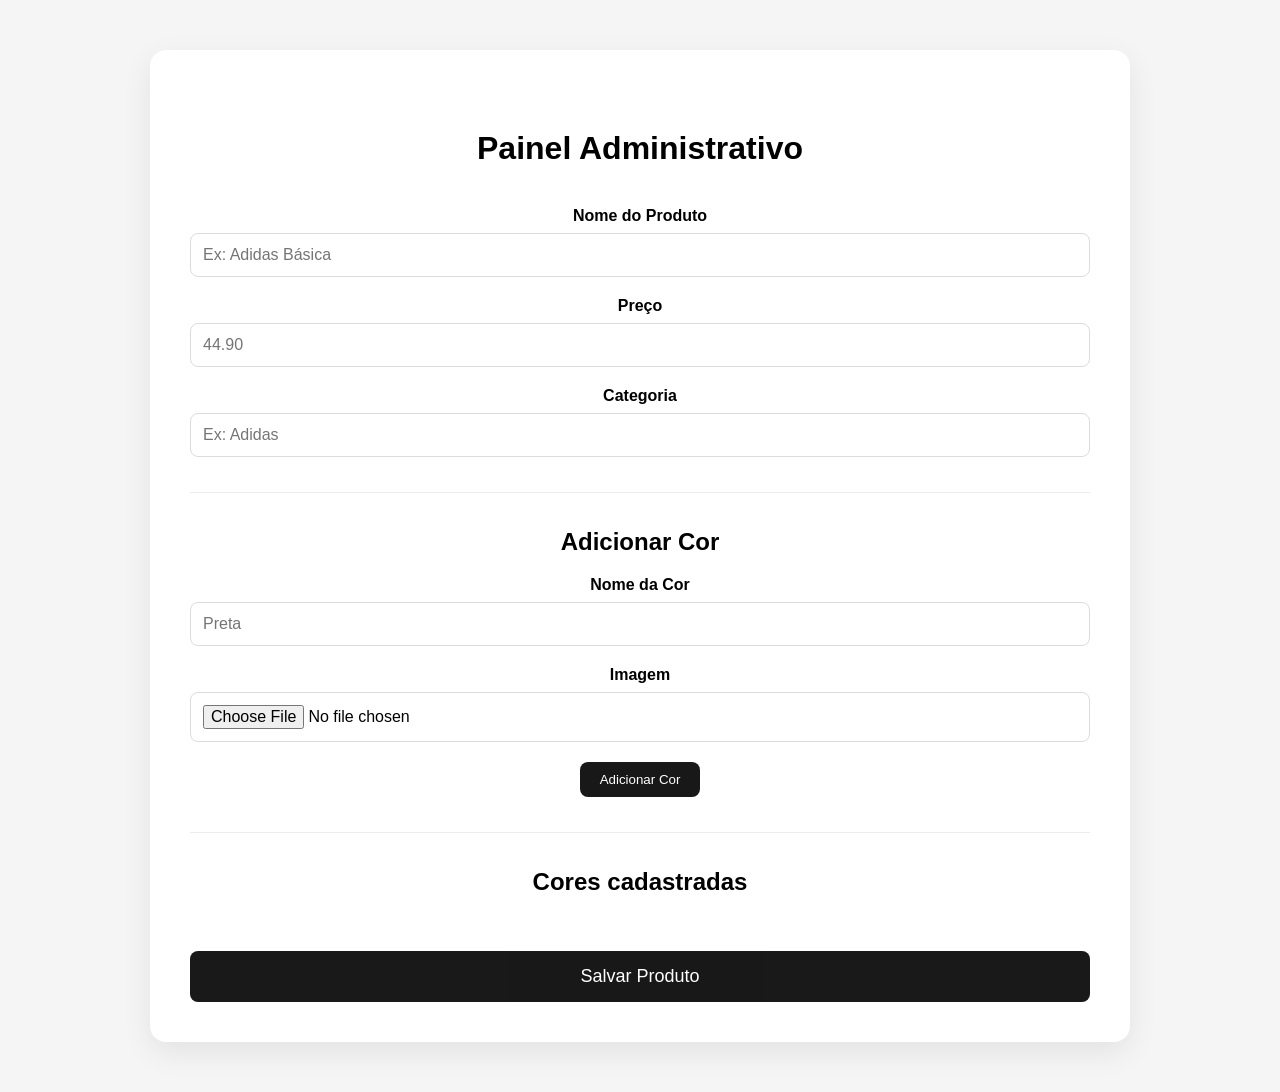
<file: admin.html>
<!doctype html>
<html lang="pt-BR">
  <head>
    <meta charset="UTF-8" />

    <meta name="viewport" content="width=device-width, initial-scale=1.0" />

    <title>Painel Administrativo</title>

    <link rel="stylesheet" href="css/style.css" />
  </head>

  <body>
    <div class="admin-container">
      <h1>Painel Administrativo</h1>

      <form id="formProduto">
        <label>Nome do Produto</label>

        <input type="text" id="nome" placeholder="Ex: Adidas Básica" required />

        <label>Preço</label>

        <input
          type="number"
          id="preco"
          placeholder="44.90"
          step="0.01"
          required
        />

        <label>Categoria</label>

        <input type="text" id="categoria" placeholder="Ex: Adidas" required />

        <hr />

        <h2>Adicionar Cor</h2>

        <label>Nome da Cor</label>

        <input type="text" id="cor" placeholder="Preta" />

        <label>Imagem</label>

        <input type="file" id="imagem" accept="image/*" />

        <button type="button" id="adicionarCor">Adicionar Cor</button>

        <hr />

        <h2>Cores cadastradas</h2>

        <div id="listaCores"></div>

        <button type="submit" id="salvarProduto">Salvar Produto</button>
      </form>
    </div>

    <script src="js/admin.js"></script>
  </body>
</html>
</file>
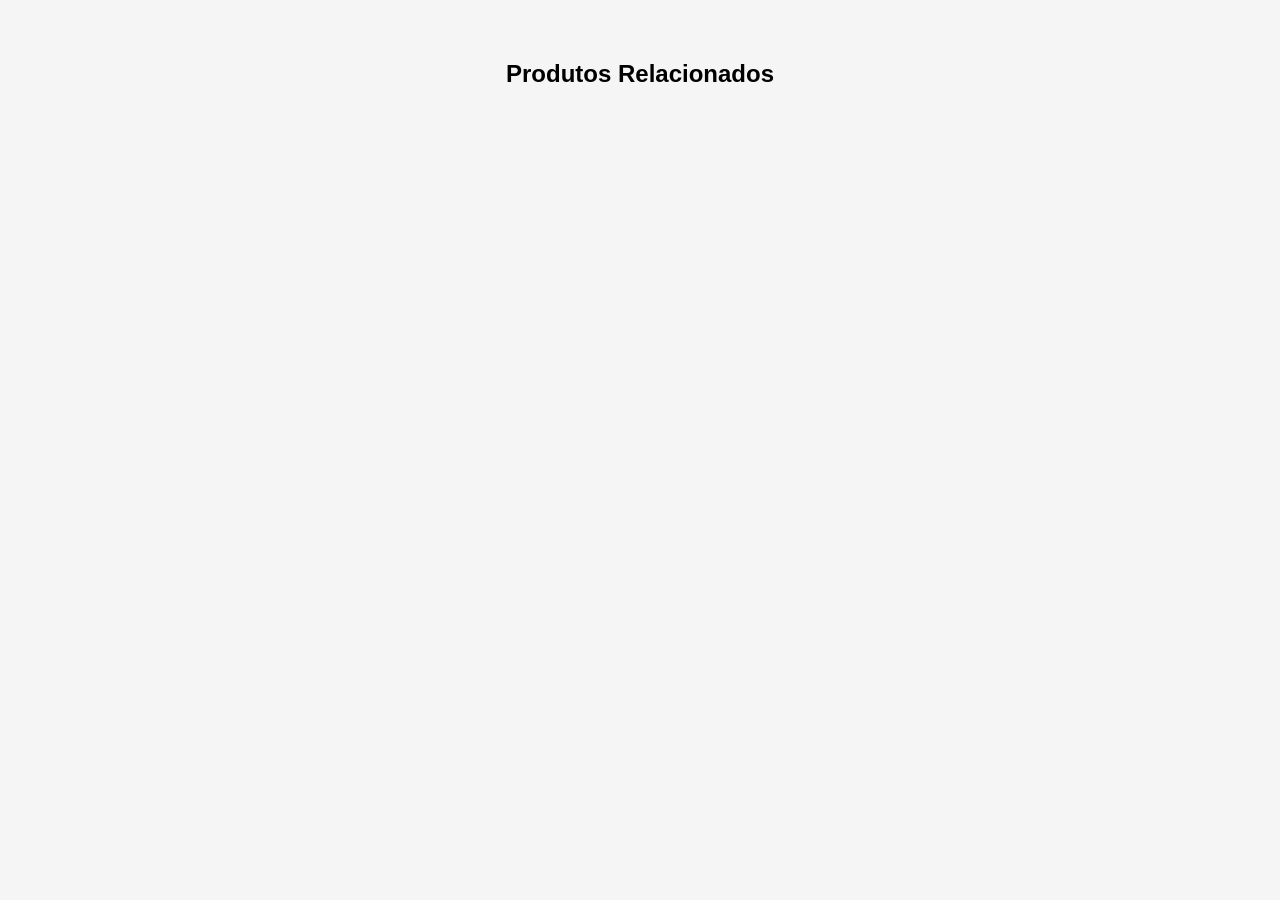
<file: produto.html>
<!doctype html>
<html lang="pt-BR">
  <head>
    <meta charset="UTF-8" />
    <meta name="viewport" content="width=device-width, initial-scale=1.0" />
    <title>Produto</title>

    <link rel="stylesheet" href="css/style.css" />
  </head>

  <body>
    <div id="produto"></div>

    <h2 id="titulo-relacionados">Produtos Relacionados</h2>

    <div id="relacionados"></div>

    <script src="js/produto.js"></script>
  </body>
</html>
</file>
<file: css/style.css>
body {
  background-color: #f5f5f5;
  font-family: Arial, sans-serif;
  text-align: center;
}

h1 {
  color: black;
  margin-top: 40px;
  margin-bottom: 30px;
}

.produto {
  background-color: white;

  width: 250px;

  padding: 20px;

  border-radius: 12px;

  box-shadow: 0 4px 10px rgba(0, 0, 0, 0.1);

  transition: 0.3s;
}

.produto:hover {
  transform: scale(1.03);
}

.produto img {
  width: 100%;
  height: 300px;
  object-fit: cover;
  border-radius: 10px;
}

.produtos {
  display: flex;

  justify-content: center;

  gap: 30px;

  flex-wrap: wrap;
}

button {
  background-color: black;

  color: white;

  border: none;

  padding: 10px 20px;

  border-radius: 8px;

  cursor: pointer;

  opacity: 0.9;

  margin-top: 10px;
}

#pesquisa {
  width: 320px;

  max-width: 90%;

  padding: 12px;

  margin: 20px;

  border-radius: 30px;

  border: 1px solid #ccc;
}

.produto-detalhe {
  max-width: 600px;

  margin: 40px auto;

  padding: 20px;

  text-align: center;

  border-radius: 12px;

  box-shadow: 0 0 10px rgba(0, 0, 0, 0.1);
}

.produto-detalhe img {
  width: 100%;

  max-width: 400px;

  border-radius: 12px;
}

.produto-detalhe p {
  font-size: 18px;

  margin: 10px 0;
}

.filtros {
  margin: 20px 0;
}

.filtros button {
  margin: 5px;

  padding: 8px 16px;

  border-radius: 20px;
}

.filtro-ativo {
  background-color: #444;

  transform: scale(1.05);
}

.banner {
  background-image:
    linear-gradient(rgba(0, 0, 0, 0.5), rgba(0, 0, 0, 0.5)),
      url("../img/banner-site.png");

  background-size: cover;

  background-position: center;

  background-repeat: no-repeat;

  color: white;

  padding: 120px 20px;

  margin-bottom: 40px;
}

.banner h1 {
  margin: 0;

  font-size: 48px;

  font-family:
    Impact,
    Haettenschweiler,
    Arial Black,
    sans-serif;

  font-weight: 900;

  text-transform: uppercase;

  text-shadow:
    -2px -2px 0 #fff,
    2px -2px 0 #fff,
    -2px 2px 0 #fff,
    2px 2px 0 #fff,
    4px 4px 8px rgba(0, 0, 0, 0.6);
}

.banner img {
  width: 220px;

  border-radius: 25px;

  max-width: 80%;

  margin-bottom: 20px;
}

.banner p {
  margin-top: 15px;

  font-size: 18px;
}

@media (max-width: 768px) {
  .banner h1 {
    font-size: 32px;
  }

  .banner p {
    font-size: 16px;
  }

  .banner img {
    width: 140px;
  }
}

.slogan {
  display: block;

  margin-top: 15px;

  font-size: 15px;

  opacity: 0.8;
}

.whatsapp-fixo {
  position: fixed;

  bottom: 20px;

  right: 20px;

  background-color: #25d366;

  color: white;

  padding: 15px 20px;

  border-radius: 50px;

  text-decoration: none;

  font-weight: bold;

  box-shadow: 0 4px 10px rgba(0, 0, 0, 0.2);

  transition: 0.3s;

  z-index: 1000;

  display: flex;

  align-items: center;

  gap: 8px;
}

.whatsapp-fixo:hover {
  transform: scale(1.08);

  box-shadow: 0 8px 20px rgba(0, 0, 0, 0.3);
}

.preco {
  font-size: 28px;

  font-weight: bold;

  color: #25d366;
}

.voltar {
  display: inline-block;

  margin-top: 20px;

  text-decoration: none;

  color: black;

  font-weight: bold;
}

#relacionados {
  display: flex;

  justify-content: center;

  flex-wrap: wrap;

  gap: 30px;

  margin-top: 50px;
}

#relacionados h2 {
  margin-bottom: 30px;
}

#titulo-relacionados {
  margin-top: 60px;

  margin-bottom: 30px;
}

#miniaturas {
  display: flex;

  justify-content: center;

  gap: 10px;

  margin: 15px 0;
}

.miniatura {
  width: 70px;

  height: 70px;

  object-fit: cover;

  border-radius: 8px;

  cursor: pointer;
}

.miniatura {
  width: 70px;

  height: 70px;

  object-fit: cover;

  border-radius: 8px;

  cursor: pointer;

  border: 3px solid transparent;
}

.miniatura-ativa {
  border: 3px solid #25d366;
}

/* ========================= */
/* PAINEL ADMINISTRATIVO */
/* ========================= */

.admin-container {
  max-width: 900px;

  margin: 50px auto;

  background: white;

  padding: 40px;

  border-radius: 16px;

  box-shadow: 0 10px 30px rgba(0, 0, 0, 0.08);
}

.admin-container h1 {
  text-align: center;

  margin-bottom: 40px;
}

.admin-container h2 {
  margin-top: 35px;
}

.admin-container label {
  display: block;

  margin-top: 20px;

  margin-bottom: 8px;

  font-weight: bold;
}

.admin-container input {
  width: 100%;

  box-sizing: border-box;

  padding: 12px;

  border: 1px solid #dcdcdc;

  border-radius: 8px;

  font-size: 16px;
}

.admin-container input:focus {
  outline: none;

  border-color: #111;
}

.admin-container hr {
  margin: 35px 0;

  border: none;

  border-top: 1px solid #ececec;
}

#adicionarCor {
  margin-top: 20px;
}

#salvarProduto {
  margin-top: 35px;

  width: 100%;

  padding: 15px;

  font-size: 18px;
}

#listaCores {
  margin-top: 20px;

  display: flex;

  flex-direction: column;

  gap: 12px;
}

.cor-item{

    display:flex;

    justify-content:space-between;

    align-items:center;

    padding:15px;

    border-radius:10px;

    background:#f7f7f7;

    border:1px solid #e3e3e3;

}
</file>
